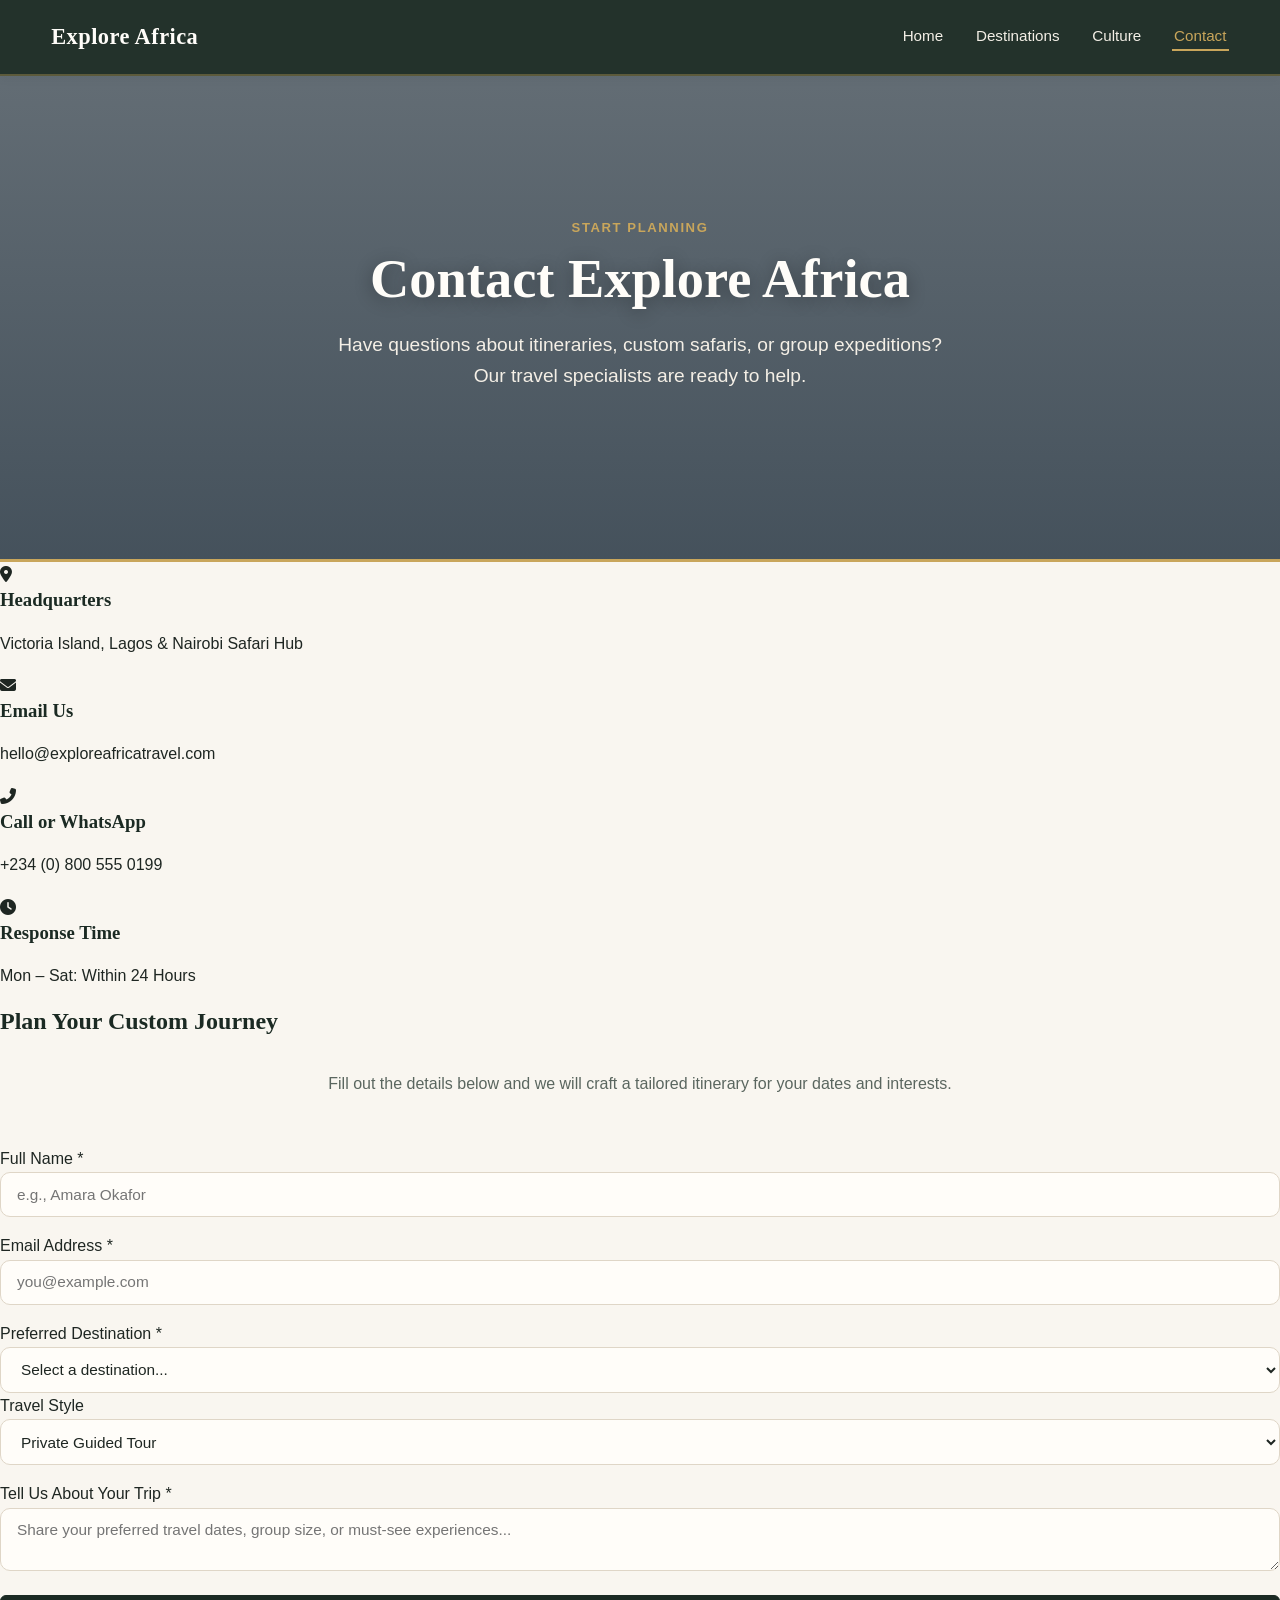
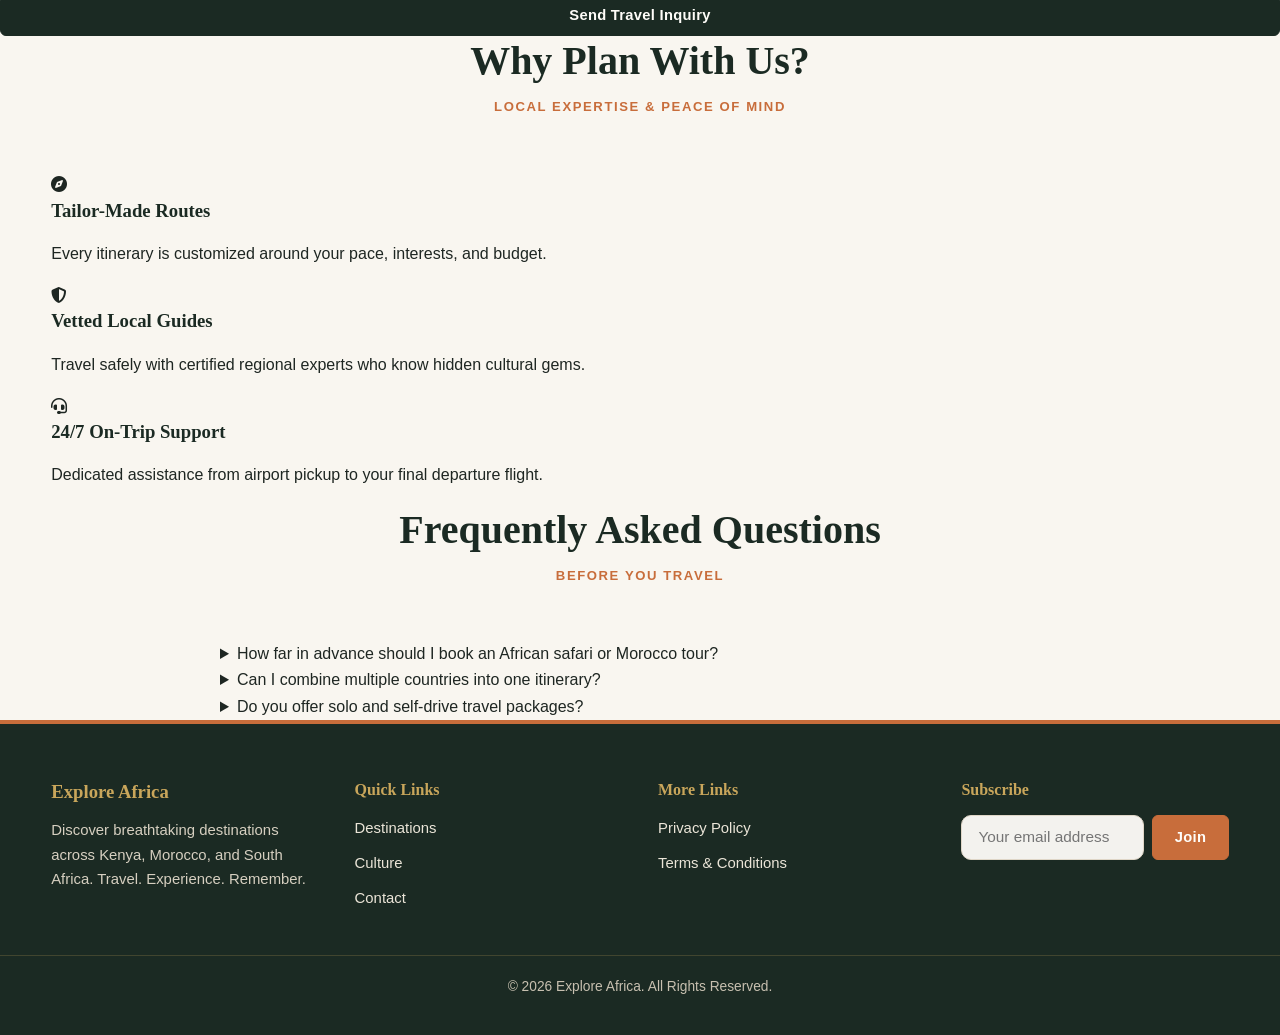
<file: contact.html>
<!DOCTYPE html>
<html lang="en">
<head>
  <meta charset="UTF-8">
  <meta name="viewport" content="width=device-width, initial-scale=1.0">
  <meta name="description" content="Get in touch with Explore Africa Travel to plan your custom safari, Morocco expedition, or South African adventure.">
  <title>Contact Us | Explore Africa</title>
  <link rel="stylesheet" href="https://cdnjs.cloudflare.com/ajax/libs/font-awesome/6.5.2/css/all.min.css">
  <link rel="stylesheet" href="variables.css">
  <link rel="stylesheet" href="style.css">
</head>
<body>

  <!-- HEADER & NAVIGATION -->
  <header class="main-header">
    <nav class="nav-container" aria-label="Main Navigation">
      <a href="index.html" class="logo"><h2>Explore Africa</h2></a>

      <button class="hamburger" onclick="toggleMenu()" aria-label="Toggle navigation menu" aria-expanded="false">
        ☰
      </button>

      <ul id="nav-links" class="nav-menu">
        <li><a href="index.html">Home</a></li>
        <li><a href="destinations.html">Destinations</a></li>
        <li><a href="culture.html">Culture</a></li>
        <li><a href="contact.html" class="active">Contact</a></li>
      </ul>
    </nav>
  </header>

  <!-- PAGE HERO -->
  <section class="page-hero" aria-label="Contact banner" style="background: linear-gradient(rgba(18, 35, 50, 0.65), rgba(18, 35, 50, 0.78)), url('https://images.unsplash.com/photo-1523805009345-7448845a9e53?auto=format&fit=crop&w=1920&q=80') center/cover no-repeat;">
    <div class="hero-content">
      <span class="subheading" style="color: var(--color-gold);">Start Planning</span>
      <h1>Contact Explore Africa</h1>
      <p>Have questions about itineraries, custom safaris, or group expeditions? Our travel specialists are ready to help.</p>
    </div>
  </section>

  <!-- MAIN CONTENT -->
  <main id="main-content">

    <!-- CONTACT INFO CARDS -->
    <section class="contact-info" aria-label="Contact methods">
      <div class="info-card">
        <i class="fas fa-map-marker-alt" aria-hidden="true"></i>
        <h3>Headquarters</h3>
        <p>Victoria Island, Lagos &amp; Nairobi Safari Hub</p>
      </div>

      <div class="info-card">
        <i class="fas fa-envelope" aria-hidden="true"></i>
        <h3>Email Us</h3>
        <p>hello@exploreafricatravel.com</p>
      </div>

      <div class="info-card">
        <i class="fas fa-phone-alt" aria-hidden="true"></i>
        <h3>Call or WhatsApp</h3>
        <p>+234 (0) 800 555 0199</p>
      </div>

      <div class="info-card">
        <i class="fas fa-clock" aria-hidden="true"></i>
        <h3>Response Time</h3>
        <p>Mon – Sat: Within 24 Hours</p>
      </div>
    </section>

    <!-- INQUIRY & BOOKING FORM -->
    <section class="contact-section" id="inquiry-form-section">
      <form id="contactForm" novalidate>
        <h2>Plan Your Custom Journey</h2>
        <p style="text-align: center; color: var(--color-text-muted); margin-bottom: 2rem;">
          Fill out the details below and we will craft a tailored itinerary for your dates and interests.
        </p>

        <div class="form-group">
          <label for="fullName" class="form-label">Full Name <span class="highlight">*</span></label>
          <input type="text" id="fullName" name="fullName" placeholder="e.g., Amara Okafor" required>
          <small class="error-msg" id="nameError" aria-live="polite"></small>
        </div>

        <div class="form-group">
          <label for="email" class="form-label">Email Address <span class="highlight">*</span></label>
          <input type="email" id="email" name="email" placeholder="you@example.com" required>
          <small class="error-msg" id="emailError" aria-live="polite"></small>
        </div>

        <div class="form-row">
          <div class="form-group">
            <label for="destination" class="form-label">Preferred Destination <span class="highlight">*</span></label>
            <select id="destination" name="destination" required>
              <option value="">Select a destination...</option>
              <option value="morocco">Morocco (Marrakech, Atlas &amp; Sahara)</option>
              <option value="kenya">Kenya (Maasai Mara &amp; Amboseli)</option>
              <option value="south-africa">South Africa (Kruger &amp; Cape Town)</option>
              <option value="multi-country">Multi-Country African Expedition</option>
            </select>
            <small class="error-msg" id="destinationError" aria-live="polite"></small>
          </div>

          <div class="form-group">
            <label for="travelStyle" class="form-label">Travel Style</label>
            <select id="travelStyle" name="travelStyle">
              <option value="private-guide">Private Guided Tour</option>
              <option value="camping">Overland &amp; Wilderness Camping</option>
              <option value="self-drive">Self-Drive Adventure</option>
              <option value="luxury">Luxury Safari Lodges</option>
            </select>
          </div>
        </div>

        <div class="form-group">
          <label for="message" class="form-label">Tell Us About Your Trip <span class="highlight">*</span></label>
          <textarea id="message" name="message" placeholder="Share your preferred travel dates, group size, or must-see experiences..." required></textarea>
          <small class="error-msg" id="messageError" aria-live="polite"></small>
        </div>

        <button type="submit" class="btn">Send Travel Inquiry</button>

        <!-- SUCCESS FEEDBACK BANNER -->
        <div id="formSuccess" class="form-success-banner" role="status" hidden>
          <i class="fas fa-check-circle" aria-hidden="true"></i>
          <div>
            <strong>Inquiry Received!</strong>
            <p>Thank you for reaching out to Explore Africa. A destination specialist will reply within 24 hours.</p>
          </div>
        </div>
      </form>
    </section>

    <!-- WHY BOOK WITH US -->
    <section class="why-contact">
      <div class="container">
        <header class="section-header">
          <h2>Why Plan With Us?</h2>
          <span class="subheading">Local Expertise &amp; Peace of Mind</span>
        </header>

        <div class="features">
          <div class="feature">
            <i class="fas fa-compass" aria-hidden="true"></i>
            <h3>Tailor-Made Routes</h3>
            <p>Every itinerary is customized around your pace, interests, and budget.</p>
          </div>

          <div class="feature">
            <i class="fas fa-shield-alt" aria-hidden="true"></i>
            <h3>Vetted Local Guides</h3>
            <p>Travel safely with certified regional experts who know hidden cultural gems.</p>
          </div>

          <div class="feature">
            <i class="fas fa-headset" aria-hidden="true"></i>
            <h3>24/7 On-Trip Support</h3>
            <p>Dedicated assistance from airport pickup to your final departure flight.</p>
          </div>
        </div>
      </div>
    </section>

    <!-- FAQ SECTION -->
    <section class="faq">
      <div class="container" style="max-width: var(--container-narrow);">
        <header class="section-header">
          <h2>Frequently Asked Questions</h2>
          <span class="subheading">Before You Travel</span>
        </header>

        <details>
          <summary>How far in advance should I book an African safari or Morocco tour?</summary>
          <p>We recommend booking 4 to 8 months ahead, especially for peak seasons like the Great Migration in Kenya (July–October) or spring/autumn treks in Morocco.</p>
        </details>

        <details>
          <summary>Can I combine multiple countries into one itinerary?</summary>
          <p>Yes! Many travelers pair East African safaris in Kenya with coastal escapes or North African cultural tours in Morocco. Mention your wish list in the form above.</p>
        </details>

        <details>
          <summary>Do you offer solo and self-drive travel packages?</summary>
          <p>Absolutely. We provide full GPS route planning, 4x4 vehicle rentals, and pre-booked campsites or lodges for independent travelers.</p>
        </details>
      </div>
    </section>

  </main>

  <!-- FOOTER -->
  <footer class="main-footer">
    <div class="footer-container">
      <div class="footer-section">
        <h3>Explore Africa</h3>
        <p>Discover breathtaking destinations across Kenya, Morocco, and South Africa. Travel. Experience. Remember.</p>
      </div>
      <div class="footer-section">
        <h4>Quick Links</h4>
        <ul>
          <li><a href="destinations.html">Destinations</a></li>
          <li><a href="culture.html">Culture</a></li>
          <li><a href="contact.html">Contact</a></li>
        </ul>
      </div>
      <div class="footer-section">
        <h4>More Links</h4>
        <ul>
          <li><a href="legal.html">Privacy Policy</a></li>
          <li><a href="#">Terms &amp; Conditions</a></li>
        </ul>
      </div>
      <div class="footer-section">
        <h4>Subscribe</h4>
        <form class="newsletter" action="#" method="POST">
          <label for="newsletter-email" class="visually-hidden">Email Address</label>
          <input type="email" id="newsletter-email" placeholder="Your email address" required>
          <button type="submit" class="btn btn-submit">Join</button>
        </form>
      </div>
    </div>
    <div class="footer-bottom">
      <p>&copy; 2026 Explore Africa. All Rights Reserved.</p>
    </div>
  </footer>

  <!-- GLOBAL & FORM VALIDATION SCRIPTS -->
  <script src="main.js" defer></script>
  <script>
    document.addEventListener('DOMContentLoaded', () => {
      const form = document.getElementById('contactForm');
      if (!form) return;

      const fields = {
        fullName: {
          input: document.getElementById('fullName'),
          error: document.getElementById('nameError'),
          validate: (val) => val.trim().length >= 2 ? '' : 'Please enter your full name (at least 2 characters).'
        },
        email: {
          input: document.getElementById('email'),
          error: document.getElementById('emailError'),
          validate: (val) => /^[^\s@]+@[^\s@]+\.[^\s@]+$/.test(val.trim()) ? '' : 'Please enter a valid email address.'
        },
        destination: {
          input: document.getElementById('destination'),
          error: document.getElementById('destinationError'),
          validate: (val) => val !== '' ? '' : 'Please select a preferred destination.'
        },
        message: {
          input: document.getElementById('message'),
          error: document.getElementById('messageError'),
          validate: (val) => val.trim().length >= 15 ? '' : 'Please share at least 15 characters about your trip plans.'
        }
      };

      function validateField(fieldObj) {
        const message = fieldObj.validate(fieldObj.input.value);
        fieldObj.error.textContent = message;
        fieldObj.input.classList.toggle('input-invalid', Boolean(message));
        return !message;
      }

      // Live validation as user types or leaves a field
      Object.values(fields).forEach((fieldObj) => {
        fieldObj.input.addEventListener('blur', () => validateField(fieldObj));
        fieldObj.input.addEventListener('input', () => {
          if (fieldObj.input.classList.contains('input-invalid')) {
            validateField(fieldObj);
          }
        });
      });

      form.addEventListener('submit', (e) => {
        e.preventDefault();
        let isValid = true;

        Object.values(fields).forEach((fieldObj) => {
          if (!validateField(fieldObj)) {
            isValid = false;
          }
        });

        if (isValid) {
          const successBanner = document.getElementById('formSuccess');
          successBanner.hidden = false;
          form.reset();
          successBanner.scrollIntoView({ behavior: 'smooth', block: 'nearest' });
        }
      });
    });
  </script>
</body>
</html>
</file>
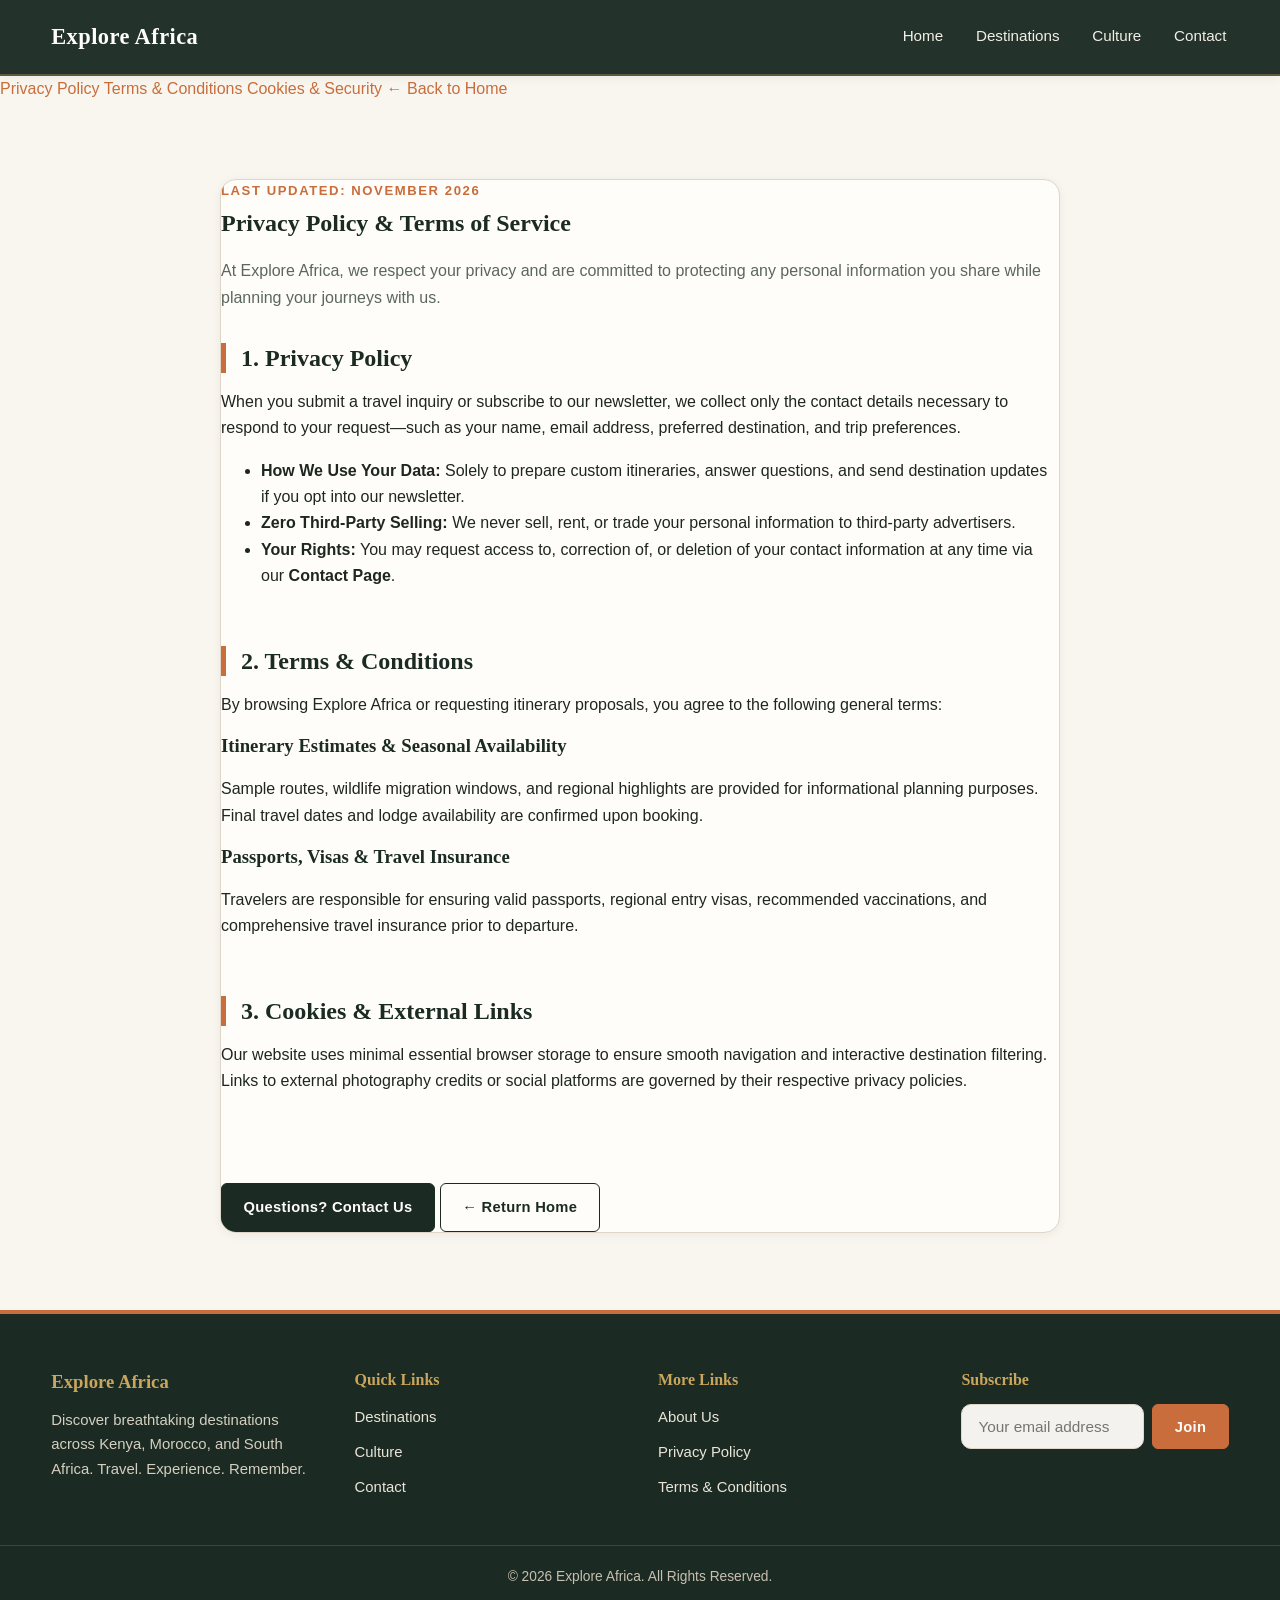
<file: legal.html>
<!DOCTYPE html>
<html lang="en">
<head>
  <meta charset="UTF-8">
  <meta name="viewport" content="width=device-width, initial-scale=1.0">
  <meta name="description" content="Privacy Policy, Terms & Conditions, and traveler data protection guidelines for Explore Africa Travel.">
  <title>Privacy Policy &amp; Terms | Explore Africa</title>
  <link rel="stylesheet" href="variables.css">
  <link rel="stylesheet" href="style.css">
</head>
<body>

  <!-- HEADER & NAVIGATION -->
  <header class="main-header">
    <nav class="nav-container" aria-label="Main Navigation">
      <a href="index.html" class="logo"><h2>Explore Africa</h2></a>

      <button class="hamburger" onclick="toggleMenu()" aria-label="Toggle navigation menu" aria-expanded="false">
        ☰
      </button>

      <ul id="nav-links" class="nav-menu">
        <li><a href="index.html">Home</a></li>
        <li><a href="destinations.html">Destinations</a></li>
        <li><a href="culture.html">Culture</a></li>
        <li><a href="contact.html">Contact</a></li>
      </ul>
    </nav>
  </header>

  <!-- STICKY INTERNAL JUMP NAV -->
  <nav class="itinerary-nav" aria-label="Legal sections">
    <a href="#privacy">Privacy Policy</a>
    <a href="#terms">Terms &amp; Conditions</a>
    <a href="#cookies">Cookies &amp; Security</a>
    <a href="index.html">&larr; Back to Home</a>
  </nav>

  <!-- MAIN CONTENT -->
  <main id="main-content" class="section-padding">
    <div class="container" style="max-width: var(--container-narrow);">

      <article class="itinerary-card">
        <span class="subheading" style="margin-bottom: 0.4rem;">Last Updated: November 2026</span>
        <h1>Privacy Policy &amp; Terms of Service</h1>
        <p style="color: var(--color-text-muted); margin-bottom: 2rem;">
          At Explore Africa, we respect your privacy and are committed to protecting any personal information you share while planning your journeys with us.
        </p>

        <!-- PRIVACY POLICY -->
        <section id="privacy" style="scroll-margin-top: 130px; margin-bottom: 2.5rem;">
          <h2 style="border-left: 5px solid var(--color-accent); padding-left: 15px; margin-bottom: 1rem;">1. Privacy Policy</h2>
          <p style="margin-bottom: 1rem;">
            When you submit a travel inquiry or subscribe to our newsletter, we collect only the contact details necessary to respond to your request—such as your name, email address, preferred destination, and trip preferences.
          </p>
          <div class="day-list">
            <ul>
              <li><strong>How We Use Your Data:</strong> Solely to prepare custom itineraries, answer questions, and send destination updates if you opt into our newsletter.</li>
              <li><strong>Zero Third-Party Selling:</strong> We never sell, rent, or trade your personal information to third-party advertisers.</li>
              <li><strong>Your Rights:</strong> You may request access to, correction of, or deletion of your contact information at any time via our <a href="contact.html" style="color: var(--color-terracotta); font-weight: 600;">Contact Page</a>.</li>
            </ul>
          </div>
        </section>

        <!-- TERMS & CONDITIONS -->
        <section id="terms" style="scroll-margin-top: 130px; margin-bottom: 2.5rem;">
          <h2 style="border-left: 5px solid var(--color-accent); padding-left: 15px; margin-bottom: 1rem;">2. Terms &amp; Conditions</h2>
          <p style="margin-bottom: 1rem;">
            By browsing Explore Africa or requesting itinerary proposals, you agree to the following general terms:
          </p>
          <div class="day">
            <h3>Itinerary Estimates &amp; Seasonal Availability</h3>
            <p>Sample routes, wildlife migration windows, and regional highlights are provided for informational planning purposes. Final travel dates and lodge availability are confirmed upon booking.</p>
          </div>
          <div class="day">
            <h3>Passports, Visas &amp; Travel Insurance</h3>
            <p>Travelers are responsible for ensuring valid passports, regional entry visas, recommended vaccinations, and comprehensive travel insurance prior to departure.</p>
          </div>
        </section>

        <!-- COOKIES & SECURITY -->
        <section id="cookies" style="scroll-margin-top: 130px; margin-bottom: 2rem;">
          <h2 style="border-left: 5px solid var(--color-accent); padding-left: 15px; margin-bottom: 1rem;">3. Cookies &amp; External Links</h2>
          <p>
            Our website uses minimal essential browser storage to ensure smooth navigation and interactive destination filtering. Links to external photography credits or social platforms are governed by their respective privacy policies.
          </p>
        </section>

        <div class="actions-panel" style="justify-content: center; margin-top: 2.5rem;">
          <a href="contact.html" class="btn">Questions? Contact Us</a>
          <a href="index.html" class="btn btn-secondary">&larr; Return Home</a>
        </div>
      </article>

    </div>
  </main>

  <!-- FOOTER -->
  <footer class="main-footer">
    <div class="footer-container">
      <div class="footer-section">
        <h3>Explore Africa</h3>
        <p>Discover breathtaking destinations across Kenya, Morocco, and South Africa. Travel. Experience. Remember.</p>
      </div>
      <div class="footer-section">
        <h4>Quick Links</h4>
        <ul>
          <li><a href="destinations.html">Destinations</a></li>
          <li><a href="culture.html">Culture</a></li>
          <li><a href="contact.html">Contact</a></li>
        </ul>
      </div>
      <div class="footer-section">
        <h4>More Links</h4>
        <ul>
          <li><a href="about.html">About Us</a></li>
          <li><a href="legal.html">Privacy Policy</a></li>
          <li><a href="legal.html#terms">Terms &amp; Conditions</a></li>
        </ul>
      </div>
      <div class="footer-section">
        <h4>Subscribe</h4>
        <form class="newsletter" action="#" method="POST">
          <label for="newsletter-email" class="visually-hidden">Email Address</label>
          <input type="email" id="newsletter-email" placeholder="Your email address" required>
          <button type="submit" class="btn btn-submit">Join</button>
        </form>
      </div>
    </div>
    <div class="footer-bottom">
      <p>&copy; 2026 Explore Africa. All Rights Reserved.</p>
    </div>
  </footer>

  <!-- GLOBAL JAVASCRIPT -->
  <script src="main.js" defer></script>
</body>
</html>
</file>
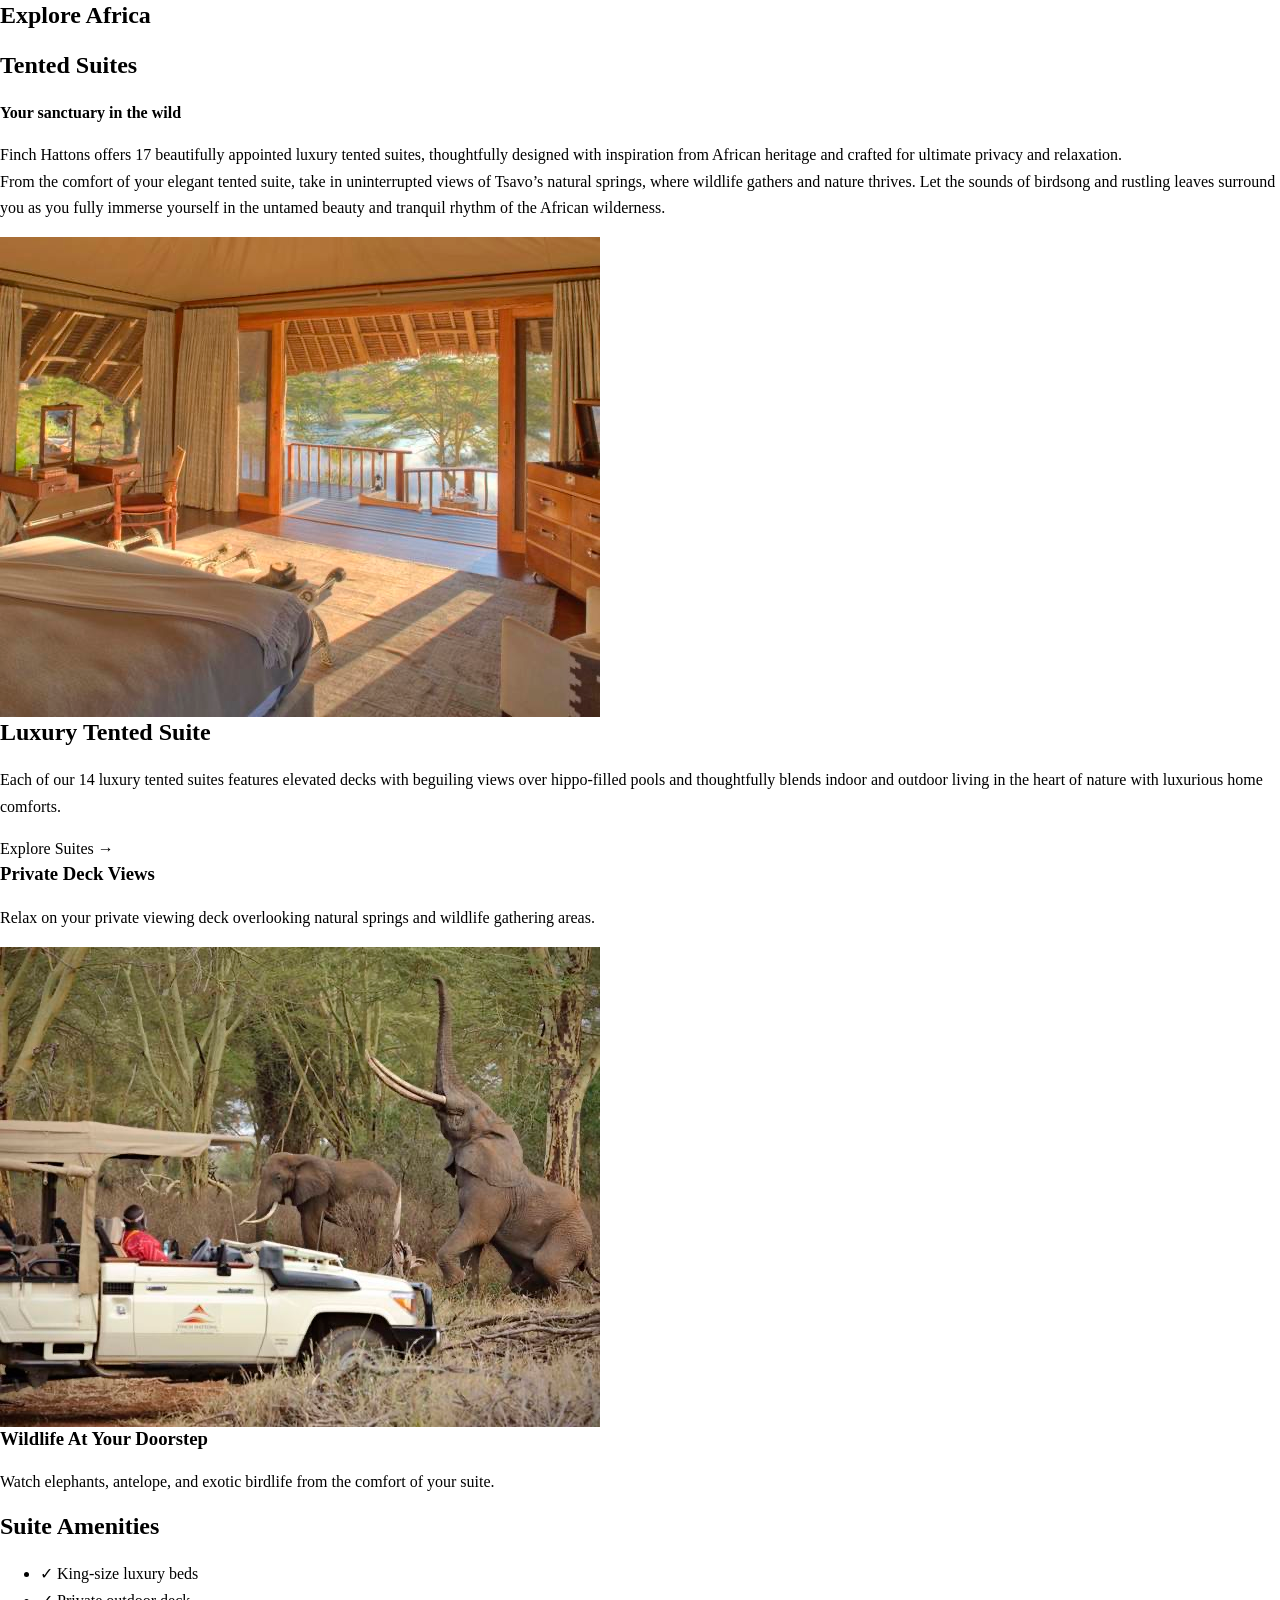
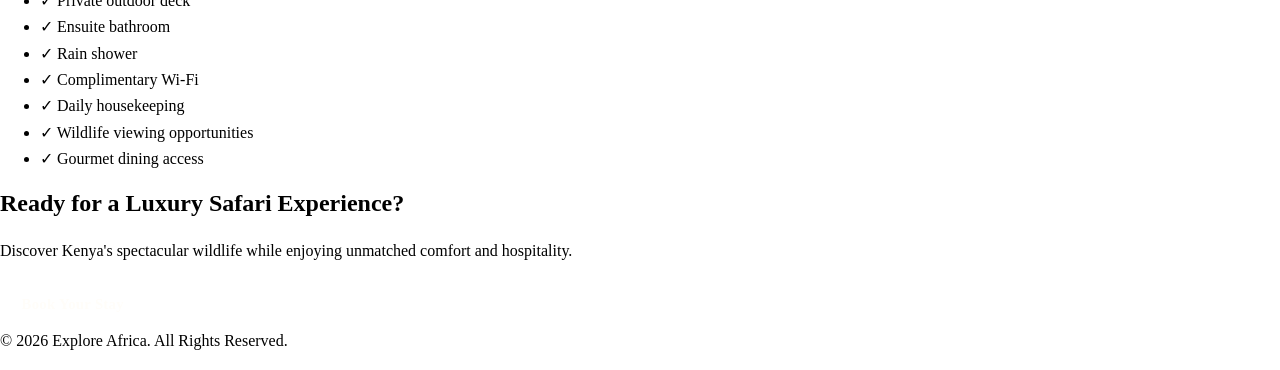
<file: tented.html>
<!DOCTYPE html>
<html lang="en">
<head>
  <meta charset="UTF-8">
  <meta name="viewport" content="width=device-width, initial-scale=1.0">
  <title>Tented Suites | Explore Africa</title>
  <meta name="description" content="Experience luxury tented suites surrounded by wildlife and breathtaking African landscapes.">
  <link rel="stylesheet" href="style.css">
</head>
<body>

<header>
  <nav>
    <h2>Explore Africa</h2>
    <a href="kenya.html" class="hamburger">← Back</a>
  </nav>
</header>

<!-- Hero -->

<!-- Intro -->
<section class="content">
  <h1><b>Tented Suites</b></h1>
  <p><b>Your sanctuary in the wild</b></p>

  <p>
    Finch Hattons offers 17 beautifully appointed luxury tented suites, thoughtfully designed with inspiration from African heritage and crafted for ultimate privacy and relaxation. <br>From the comfort of your elegant tented suite, take in uninterrupted views of Tsavo’s natural springs, where wildlife gathers and nature thrives. Let the sounds of birdsong and rustling leaves surround you as you fully immerse yourself in the untamed beauty and tranquil rhythm of the African wilderness.
  </p>

  <section class="highlights-grid">

  <a href="tented-suites.html" class="content-card-link">

    <article class="content-card">

      <img src="imagas/TentedSuites.jpeg"
           alt="Luxury Safari Accommodation">

      <div class="card-content">

        <h2>Luxury Tented Suite</h2>

        <p>
          Each of our 14 luxury tented suites features elevated
          decks with beguiling views over hippo-filled pools and
          thoughtfully blends indoor and outdoor living in the
          heart of nature with luxurious home comforts.
        </p>

        <span class="explore-link">
          Explore Suites →
        </span>

      </div>

    </article>

  </a>

</section>

    <div class="card-content">
      <h3>Private Deck Views</h3>

      <p>
        Relax on your private viewing deck overlooking natural
        springs and wildlife gathering areas.
      </p>
    </div>
  </article>

  <article class="content-card">
    <img src="imagas/Gamedrives.jpeg" alt="Safari Experience">

    <div class="card-content">
      <h3>Wildlife At Your Doorstep</h3>

      <p>
        Watch elephants, antelope, and exotic birdlife from
        the comfort of your suite.
      </p>
    </div>
  </article>

</section>

<!-- Amenities -->
<section class="content">

  <h2>Suite Amenities</h2>

  <ul class="amenities-list">
    <li>✓ King-size luxury beds</li>
    <li>✓ Private outdoor deck</li>
    <li>✓ Ensuite bathroom</li>
    <li>✓ Rain shower</li>
    <li>✓ Complimentary Wi-Fi</li>
    <li>✓ Daily housekeeping</li>
    <li>✓ Wildlife viewing opportunities</li>
    <li>✓ Gourmet dining access</li>
  </ul>

</section>

<!-- Call To Action -->
<section class="booking-cta">

  <h2>Ready for a Luxury Safari Experience?</h2>

  <p>
    Discover Kenya's spectacular wildlife while enjoying
    unmatched comfort and hospitality.
  </p>

  <a href="contact.html" class="btn">
    Book Your Stay
  </a>

</section>

<footer>
  <p>&copy; 2026 Explore Africa. All Rights Reserved.</p>
</footer>

</body>
</html>
</file>
<file: variables.css>
/* ==========================================================================
   EXPLORE AFRICA — DESIGN SYSTEM TOKENS
   Theme: Kalahari Olive & Sandstone
   ========================================================================== */
:root {
  /* Core Brand Palette */
  --color-primary: #1b2a23;        /* Kalahari Forest Charcoal */
  --color-primary-light: #2b4237;  /* Deep Acacia Olive */
  --color-accent: #c86d3b;         /* Spiced Kalahari Amber */
  --color-accent-hover: #ae592b;   /* Burnt Terracotta Hover */
  --color-gold: #c9a65b;           /* Warm Savanna Ochre */

  /* Sandstone Neutrals & Surfaces */
  --color-bg: #f9f6f0;             /* Warm Sandstone Background */
  --color-bg-alt: #efe9dd;         /* Sunbaked Dune Alt Section */
  --color-surface: #fffdf9;        /* Crisp Ivory Card Surface */
  --color-text: #1e2622;           /* Deep Earth Ink */
  --color-text-muted: #5a665f;     /* Sage Slate Secondary Text */
  --color-border: #dfd6c7;         /* Soft Limestone Border */

  /* Typography */
  --font-sans: "Inter", -apple-system, BlinkMacSystemFont, "Segoe UI", Roboto, sans-serif;
  --font-display: "Georgia", "Times New Roman", serif;

  /* Spacing & Container Widths */
  --container-max: 1200px;
  --container-narrow: 840px;
  --header-height: 74px;

  /* Radii */
  --radius-sm: 6px;
  --radius-md: 10px;
  --radius-lg: 16px;
  --radius-pill: 999px;

  /* Elevation & Shadows */
  --shadow-sm: 0 2px 10px rgba(27, 42, 35, 0.06);
  --shadow-md: 0 12px 28px rgba(27, 42, 35, 0.11);
  --shadow-lg: 0 20px 44px rgba(27, 42, 35, 0.18);

  /* Transitions */
  --transition-fast: 0.2s ease;
  --transition-base: 0.3s ease;
}

/* ==========================================================================
   ALTERNATE THEME OVERRIDE: SAVANNA DUSK & TERRACOTTA
   Activated dynamically via document.documentElement.dataset.theme
   ========================================================================== */
:root[data-theme="savanna-dusk"] {
  /* Core Brand Palette */
  --color-primary: #122332;        /* Deep Indigo Slate */
  --color-primary-light: #1e3a52;  /* Midnight Savanna */
  --color-accent: #d96b43;         /* Sunlit Terracotta */
  --color-accent-hover: #bf5832;   /* Rich Clay Hover */
  --color-gold: #d4a24c;           /* Savanna Dusk Gold */

  /* Warm Neutrals & Surfaces */
  --color-bg: #fcfbf8;             /* Warm Alabaster Background */
  --color-bg-alt: #f3efe6;         /* Soft Travertine Alt Section */
  --color-surface: #ffffff;        /* Pure Ivory Card Surface */
  --color-text: #1c2833;           /* Deep Slate Ink */
  --color-text-muted: #5c6975;     /* Muted Horizon Gray */
  --color-border: #e3ddd2;         /* Warm Stone Border */

  /* Elevation & Shadows */
  --shadow-sm: 0 2px 10px rgba(18, 35, 50, 0.06);
  --shadow-md: 0 12px 28px rgba(18, 35, 50, 0.11);
  --shadow-lg: 0 20px 44px rgba(18, 35, 50, 0.18);
}
</file>
<file: style.css>
/* ==========================================================================
   EXPLORE AFRICA — GLOBAL STYLESHEET
   Theme: Kalahari Olive & Sandstone (Powered by variables.css)
   ========================================================================== */

/* --------------------------------------------------------------------------
   1. RESET & BASE TYPOGRAPHY
   -------------------------------------------------------------------------- */
*,
*::before,
*::after {
  box-sizing: border-box;
}

html {
  scroll-behavior: smooth;
}

body {
  margin: 0;
  padding: 0;
  background-color: var(--color-bg);
  color: var(--color-text);
  font-family: var(--font-sans);
  font-size: 16px;
  line-height: 1.65;
  -webkit-font-smoothing: antialiased;
}

img {
  max-width: 100%;
  display: block;
}

a {
  color: var(--color-accent);
  text-decoration: none;
  transition: color var(--transition-fast);
}

a:hover {
  color: var(--color-accent-hover);
}

h1,
h2,
h3,
h4 {
  font-family: var(--font-display);
  color: var(--color-primary);
  line-height: 1.25;
  margin-top: 0;
}

p {
  margin-top: 0;
  margin-bottom: 1rem;
}

.visually-hidden {
  position: absolute;
  width: 1px;
  height: 1px;
  padding: 0;
  margin: -1px;
  overflow: hidden;
  clip: rect(0, 0, 0, 0);
  white-space: nowrap;
  border: 0;
}

/* --------------------------------------------------------------------------
   2. LAYOUT CONTAINERS & SECTION RHYTHM
   -------------------------------------------------------------------------- */
.container {
  width: min(92%, var(--container-max));
  margin-inline: auto;
}

.section-padding {
  padding: clamp(3.5rem, 6vw, 5.5rem) 0;
}

.bg-alt {
  background-color: var(--color-bg-alt);
}

.section-header {
  text-align: center;
  max-width: 680px;
  margin: 0 auto 3rem;
}

.section-header h2 {
  font-size: clamp(1.85rem, 3.2vw, 2.5rem);
  margin-bottom: 0.45rem;
}

.subheading {
  display: inline-block;
  font-family: var(--font-sans);
  font-size: 0.82rem;
  font-weight: 700;
  letter-spacing: 0.12em;
  text-transform: uppercase;
  color: var(--color-accent);
  margin-bottom: 0.4rem;
}

/* --------------------------------------------------------------------------
   3. HEADER, LOGO & ROTATING GLOBE ALIGNMENT
   -------------------------------------------------------------------------- */
.main-header {
  position: sticky;
  top: 0;
  z-index: 1000;
  background-color: rgba(27, 42, 35, 0.96);
  backdrop-filter: blur(10px);
  border-bottom: 2px solid rgba(201, 166, 91, 0.35);
  box-shadow: var(--shadow-sm);
}

.nav-container {
  width: min(92%, var(--container-max));
  margin-inline: auto;
  min-height: var(--header-height);
  display: flex;
  align-items: center;
  justify-content: space-between;
  gap: 1.5rem;
  position: relative;
}

.logo,
.logo h2,
.logo h1 {
  display: inline-flex;
  align-items: center;
  gap: 0.45rem;
  margin: 0;
  line-height: 1.2;
  color: #fffdf9;
  font-family: var(--font-display);
  font-size: 1.4rem;
  letter-spacing: 0.02em;
}

.logo:hover h2,
.logo:hover {
  color: var(--color-gold);
}

.rotating-globe-mount {
  display: inline-flex;
  align-items: center;
  justify-content: center;
  flex-shrink: 0;
}

.nav-menu {
  list-style: none;
  display: flex;
  align-items: center;
  gap: 1.75rem;
  margin: 0;
  padding: 0;
}

.nav-menu a {
  color: #f3efe6;
  font-size: 0.95rem;
  font-weight: 500;
  padding: 0.4rem 0.15rem;
  position: relative;
}

.nav-menu a::after {
  content: "";
  position: absolute;
  left: 0;
  bottom: 0;
  width: 0;
  height: 2px;
  background-color: var(--color-gold);
  transition: width var(--transition-base);
}

.nav-menu a:hover,
.nav-menu a.active {
  color: var(--color-gold);
}

.nav-menu a:hover::after,
.nav-menu a.active::after {
  width: 100%;
}

.hamburger {
  display: none;
  background: transparent;
  border: 1px solid rgba(201, 166, 91, 0.45);
  color: #fffdf9;
  font-size: 1.35rem;
  padding: 0.35rem 0.65rem;
  border-radius: var(--radius-sm);
  cursor: pointer;
  transition: background-color var(--transition-fast), border-color var(--transition-fast);
}

.hamburger:hover {
  background-color: var(--color-primary-light);
  border-color: var(--color-gold);
}

/* --------------------------------------------------------------------------
   4. HERO & PAGE BANNERS
   -------------------------------------------------------------------------- */
.hero,
.page-hero {
  position: relative;
  min-height: 54vh;
  display: flex;
  align-items: center;
  justify-content: center;
  text-align: center;
  padding: 5rem 1.5rem;
  color: #fffdf9;
  background:
    linear-gradient(145deg, rgba(27, 42, 35, 0.88), rgba(43, 66, 55, 0.78) 55%, rgba(200, 109, 59, 0.48)),
    var(--hero-bg, url("https://images.unsplash.com/photo-1516426122078-c23e76319801?auto=format&fit=crop&w=1600&q=80"))
      center/cover no-repeat;
  border-bottom: 3px solid var(--color-gold);
}

.hero {
  min-height: 76vh;
}

.hero-content {
  max-width: 780px;
  margin-inline: auto;
}

.hero-content h1 {
  color: #fffdf9;
  font-size: clamp(2.15rem, 4.5vw, 3.4rem);
  margin-bottom: 1rem;
  text-shadow: 0 3px 18px rgba(0, 0, 0, 0.32);
}

.hero-content p {
  color: #f4efe6;
  font-size: clamp(1.02rem, 1.8vw, 1.2rem);
  max-width: 640px;
  margin: 0 auto 1.85rem;
}

/* --------------------------------------------------------------------------
   5. BUTTONS & INTERACTIVE PILLS
   -------------------------------------------------------------------------- */
.btn {
  display: inline-flex;
  align-items: center;
  justify-content: center;
  gap: 0.4rem;
  padding: 0.72rem 1.35rem;
  background-color: var(--color-primary);
  color: #fffdf9;
  border: 1px solid var(--color-primary);
  border-radius: var(--radius-sm);
  font-family: var(--font-sans);
  font-size: 0.92rem;
  font-weight: 600;
  letter-spacing: 0.02em;
  cursor: pointer;
  transition:
    background-color var(--transition-fast),
    border-color var(--transition-fast),
    transform var(--transition-fast),
    box-shadow var(--transition-fast);
}

.btn:hover {
  background-color: var(--color-primary-light);
  border-color: var(--color-primary-light);
  color: #fffdf9;
  transform: translateY(-2px);
  box-shadow: var(--shadow-sm);
}

.btn-secondary {
  background-color: transparent;
  color: var(--color-primary);
  border: 1.5px solid var(--color-primary);
}

.btn-secondary:hover {
  background-color: var(--color-primary);
  color: #fffdf9;
}

.btn-book-now,
.btn-submit {
  background-color: var(--color-accent);
  border-color: var(--color-accent);
  color: #fffdf9;
}

.btn-book-now:hover,
.btn-submit:hover {
  background-color: var(--color-accent-hover);
  border-color: var(--color-accent-hover);
  color: #fffdf9;
  box-shadow: 0 6px 18px rgba(200, 109, 59, 0.28);
}

/* --------------------------------------------------------------------------
   6. DESTINATION & EXPERIENCE CARDS GRID
   -------------------------------------------------------------------------- */
.experience-grid {
  display: grid;
  grid-template-columns: repeat(auto-fit, minmax(290px, 1fr));
  gap: 2rem;
}

.card,
.itinerary-card {
  display: flex;
  flex-direction: column;
  background-color: var(--color-surface);
  border: 1px solid var(--color-border);
  border-radius: var(--radius-lg);
  box-shadow: var(--shadow-sm);
  overflow: hidden;
  transition:
    transform var(--transition-base),
    box-shadow var(--transition-base),
    border-color var(--transition-base);
}

.card:hover,
.itinerary-card:hover {
  transform: translateY(-5px);
  box-shadow: var(--shadow-md);
  border-color: rgba(200, 109, 59, 0.5);
}

.card img {
  width: 100%;
  height: 225px;
  object-fit: cover;
  cursor: zoom-in;
  transition: transform 0.45s ease;
}

.card:hover img {
  transform: scale(1.03);
}

.card-body {
  display: flex;
  flex-direction: column;
  flex: 1;
  padding: 1.55rem;
}

.cuisine-origin {
  display: inline-block;
  align-self: flex-start;
  font-size: 0.76rem;
  font-weight: 700;
  letter-spacing: 0.08em;
  text-transform: uppercase;
  color: var(--color-primary);
  background-color: var(--color-bg-alt);
  border: 1px solid var(--color-border);
  padding: 0.22rem 0.65rem;
  border-radius: var(--radius-pill);
  margin-bottom: 0.65rem;
}

.card-body h3 {
  font-size: 1.3rem;
  margin-bottom: 0.55rem;
}

.card-body p {
  color: var(--color-text-muted);
  font-size: 0.95rem;
  margin-bottom: 1.25rem;
}

.card-body .btn-book-now {
  margin-top: auto;
  align-self: flex-start;
}

.card-body .btn + .btn-book-now {
  margin-top: 0.65rem;
}

/* --------------------------------------------------------------------------
   7. REACT DESTINATIONS EXPLORER & FILTER CONTROLS
   -------------------------------------------------------------------------- */
.react-filter-controls {
  display: flex;
  flex-direction: column;
  gap: 1.25rem;
  margin-bottom: 2.5rem;
}

.filter-bar,
.filter-pills {
  display: flex;
  flex-wrap: wrap;
  justify-content: center;
  gap: 0.65rem;
}

.filter-btn {
  padding: 0.55rem 1.15rem;
  border-radius: var(--radius-pill);
  border: 1px solid var(--color-border);
  background-color: var(--color-surface);
  color: var(--color-primary);
  font-family: var(--font-sans);
  font-size: 0.88rem;
  font-weight: 600;
  cursor: pointer;
  transition: all var(--transition-fast);
}

.filter-btn:hover {
  border-color: var(--color-accent);
  color: var(--color-accent);
}

.filter-btn.active {
  background-color: var(--color-primary);
  border-color: var(--color-primary);
  color: var(--color-gold);
  box-shadow: var(--shadow-sm);
}

.react-search-row {
  display: flex;
  flex-wrap: wrap;
  align-items: center;
  justify-content: space-between;
  gap: 1rem;
  max-width: 760px;
  margin: 0 auto;
  width: 100%;
}

.react-search-input {
  flex: 1 1 280px;
  padding: 0.78rem 1.15rem;
  border: 1px solid var(--color-border);
  border-radius: var(--radius-md);
  font-family: var(--font-sans);
  font-size: 0.95rem;
  background-color: var(--color-surface);
  color: var(--color-text);
  transition: border-color var(--transition-fast), box-shadow var(--transition-fast);
}

.react-search-input:focus {
  outline: none;
  border-color: var(--color-accent);
  box-shadow: 0 0 0 3px rgba(200, 109, 59, 0.2);
}

.react-results-count {
  font-size: 0.9rem;
  font-weight: 600;
  color: var(--color-text-muted);
}

.react-card-actions {
  margin-top: auto;
  padding-top: 1rem;
  display: flex;
  flex-wrap: wrap;
  gap: 0.65rem;
  align-items: center;
}

.react-card-actions .btn {
  flex: 1 1 auto;
  text-align: center;
}

.react-card-enter {
  animation: reactCardFadeIn 0.35s ease forwards;
}

@keyframes reactCardFadeIn {
  from {
    opacity: 0;
    transform: translateY(10px);
  }
  to {
    opacity: 1;
    transform: translateY(0);
  }
}

.react-empty-state {
  text-align: center;
  padding: 3.5rem 1.5rem;
  background: var(--color-surface);
  border-radius: var(--radius-lg);
  border: 1px dashed var(--color-border);
}

/* --------------------------------------------------------------------------
   8. FORMS & CONTACT SECTION
   -------------------------------------------------------------------------- */
form {
  display: grid;
  gap: 1rem;
}

input[type="text"],
input[type="email"],
input[type="tel"],
input[type="date"],
select,
textarea {
  width: 100%;
  padding: 0.78rem 1rem;
  background-color: var(--color-surface);
  color: var(--color-text);
  border: 1px solid var(--color-border);
  border-radius: var(--radius-md);
  font-family: var(--font-sans);
  font-size: 0.96rem;
  transition: border-color var(--transition-fast), box-shadow var(--transition-fast);
}

input:focus,
select:focus,
textarea:focus {
  outline: none;
  border-color: var(--color-accent);
  box-shadow: 0 0 0 3px rgba(200, 109, 59, 0.18);
}

/* --------------------------------------------------------------------------
   9. FOOTER
   -------------------------------------------------------------------------- */
.main-footer {
  background-color: var(--color-primary);
  color: #ebe5d8;
  border-top: 4px solid var(--color-accent);
  padding-top: 3.5rem;
}

.footer-container {
  width: min(92%, var(--container-max));
  margin-inline: auto;
  display: grid;
  grid-template-columns: repeat(auto-fit, minmax(220px, 1fr));
  gap: 2.25rem;
  padding-bottom: 2.75rem;
}

.footer-section h3,
.footer-section h4 {
  color: var(--color-gold);
  margin-bottom: 0.9rem;
}

.footer-section p {
  color: #d6cfc0;
  font-size: 0.93rem;
}

.footer-section ul {
  list-style: none;
  padding: 0;
  margin: 0;
  display: grid;
  gap: 0.55rem;
}

.footer-section ul a {
  color: #ebe5d8;
  font-size: 0.93rem;
}

.footer-section ul a:hover {
  color: var(--color-gold);
}

.newsletter {
  display: flex;
  gap: 0.5rem;
}

.newsletter input {
  flex: 1;
  background-color: rgba(255, 253, 249, 0.95);
}

.footer-bottom {
  border-top: 1px solid rgba(201, 166, 91, 0.22);
  text-align: center;
  padding: 1.25rem 1rem;
  font-size: 0.86rem;
  color: #c8c0b0;
}

/* --------------------------------------------------------------------------
   10. LIGHTBOX & SCROLL REVEAL UTILITIES
   -------------------------------------------------------------------------- */
.lightbox-overlay {
  position: fixed;
  inset: 0;
  background: rgba(18, 28, 23, 0.92);
  display: none;
  align-items: center;
  justify-content: center;
  padding: 1.5rem;
  z-index: 2000;
}

.lightbox-overlay.active {
  display: flex;
}

.lightbox-overlay img {
  max-height: 85vh;
  max-width: 90vw;
  border-radius: var(--radius-md);
  border: 2px solid var(--color-gold);
  box-shadow: var(--shadow-lg);
}

.reveal {
  opacity: 0;
  transform: translateY(18px);
  transition: opacity 0.6s ease, transform 0.6s ease;
}

.reveal.visible {
  opacity: 1;
  transform: translateY(0);
}

/* --------------------------------------------------------------------------
   11. RESPONSIVE MOBILE NAVIGATION
   -------------------------------------------------------------------------- */
@media (max-width: 820px) {
  .hamburger {
    display: inline-flex;
    align-items: center;
    justify-content: center;
  }

  .nav-menu {
    position: absolute;
    top: calc(100% + 2px);
    right: 0;
    left: 0;
    flex-direction: column;
    align-items: stretch;
    gap: 0;
    background-color: var(--color-primary);
    border-bottom: 2px solid var(--color-gold);
    padding: 0.75rem 1.5rem 1.25rem;
    display: none;
    box-shadow: var(--shadow-md);
  }

  .nav-menu.active {
    display: flex;
  }

  .nav-menu li a {
    display: block;
    padding: 0.75rem 0;
    border-bottom: 1px solid rgba(255, 253, 249, 0.08);
  }
}

/* ==========================================================================
   LIVE HEADER THEME SWITCHER BUTTON & SMOOTH PALETTE TRANSITION
   ========================================================================== */
body,
.main-header,
.card,
.btn,
.main-footer {
  transition:
    background-color 0.3s ease,
    color 0.3s ease,
    border-color 0.3s ease;
}

.theme-switcher-btn {
  display: inline-flex;
  align-items: center;
  gap: 0.35rem;
  padding: 0.42rem 0.85rem;
  border-radius: var(--radius-pill);
  border: 1px solid rgba(201, 166, 91, 0.55);
  background-color: rgba(255, 253, 249, 0.1);
  color: #fffdf9;
  font-family: var(--font-sans);
  font-size: 0.82rem;
  font-weight: 600;
  letter-spacing: 0.02em;
  cursor: pointer;
  white-space: nowrap;
  transition:
    background-color var(--transition-fast),
    border-color var(--transition-fast),
    transform var(--transition-fast);
}

.theme-switcher-btn:hover {
  background-color: var(--color-accent);
  border-color: var(--color-accent);
  color: #fffdf9;
  transform: translateY(-1px);
}

@media (max-width: 820px) {
  .theme-switcher-btn {
    margin-left: auto;
    padding: 0.36rem 0.72rem;
    font-size: 0.78rem;
  }
}
</file>
